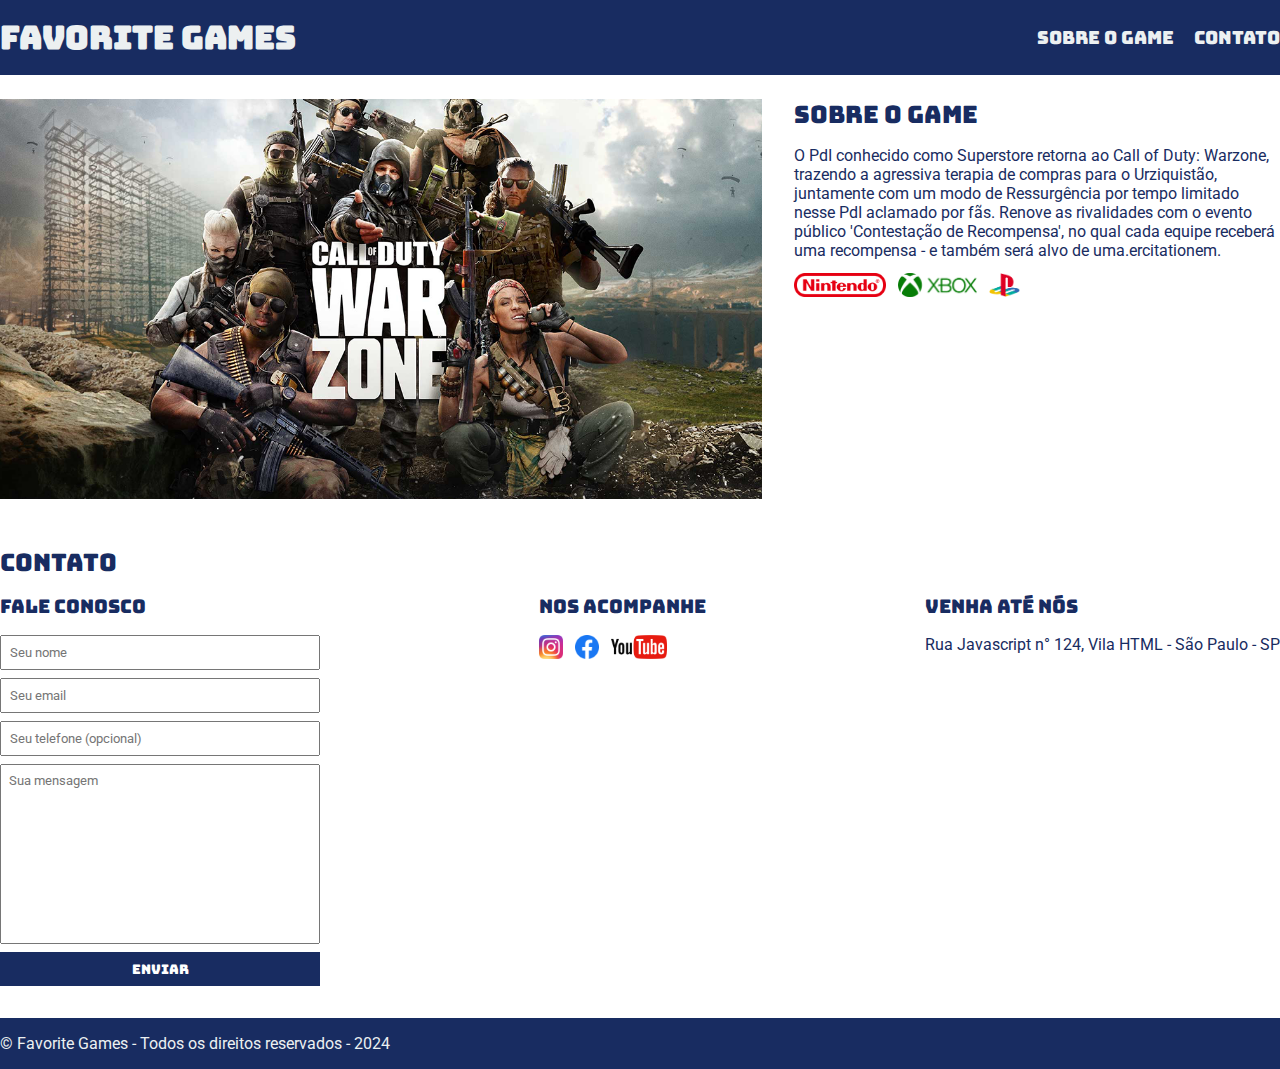
<file: index.html>
<!DOCTYPE html>
<html lang="pt-BR">
<head>
    <meta charset="UTF-8">
    <meta name="viewport" content="width=device-width, initial-scale=1.0">
    <title>Favorite Games - O melhor game da atualidade</title>
    <link rel="stylesheet" href="./main.css"> 

    <link rel="preconnect" href="https://fonts.googleapis.com">
    <link rel="preconnect" href="https://fonts.gstatic.com" crossorigin>
    <link href="https://fonts.googleapis.com/css2?family=Bungee&family=Roboto&display=swap" rel="stylesheet">
</head>
<body>
    <header>
        <div class="container">
            <h1>Favorite Games</h1>
            <nav>
                <ul>
                    <li>
                        <a href="#about">Sobre o game</a>
                    </li>
                    <li>
                        <a href="#contact">Contato</a>
                    </li>
                </ul>
            </nav>
        </div>
    </header>
    <section id="about">
        <div class="container">
            <img class="store-front" src="./images_M05/COD.png" alt="Fachada da loja Games Shop">
            <div>
                <h2>Sobre o game</h2>
                <p>
                    O PdI conhecido como Superstore retorna ao Call of Duty: Warzone, trazendo a agressiva terapia 
                    de compras para o Urziquistão, juntamente com um modo de Ressurgência por tempo limitado nesse 
                    PdI aclamado por fãs. Renove as rivalidades com o evento público 'Contestação de Recompensa', 
                    no qual cada equipe receberá uma recompensa - e também será alvo de uma.ercitationem.
                </p>
                <ul class="brands-list">
                    <li><img src="./images_M05/nintendo.png" alt="Nitendo"></li>
                    <li><img src="./images_M05/xbox.png" alt="Xbox"></li>
                    <li><img src="./images_M05/playstation.png" alt="Playsattion"></li>
                </ul>
            </div>
        </div>
    </section>
    <section id="contact">
        <div class="container">
            <h2>Contato</h2>
            <div class="contact-methods">
                <div>
                    <h3>Fale conosco</h3>
                    <form>
                        <input type="text" placeholder="Seu nome" required>
                        <input type="email" placeholder="Seu email" required>
                        <input type="tel" placeholder="Seu telefone (opcional)">
                        <textarea placeholder="Sua mensagem" required></textarea>
                        <button type="submit">Enviar</button>
                    </form>
                </div>
                <div>
                    <h3>Nos acompanhe</h3>
                    <ul class="social-links">
                        <li>
                            <a href="#" title="Siga-nos no Instagram">
                                <img src="./images_M05/instagram.png" alt="Logo do Instagram" />
                            </a>
                        </li>
                        <li>
                            <a href="#" title="Siga-nos no Facebook">
                                <img src="./images_M05/facebook.png" alt="Logo do Facebook" />
                            </a>
                        </li>
                        <li>
                            <a href="#" title="Visite nosso canal no Youtube">
                                <img src="./images_M05/youtube.png" alt="Logo do Youtube" />
                            </a>
                        </li>
                    </ul>
                </div>
                <div>
                    <h3>Venha até nós</h3>
                    <p>
                        Rua Javascript n° 124, Vila HTML - São Paulo - SP
                    </p>
                </div>
            </div>
        </div>
    </section>
    <footer>
        <div class="container">
            <p>
                &copy; Favorite Games - Todos os direitos reservados - 2024
            </p>
        </div>
    </footer>
</body>
</html>
</file>
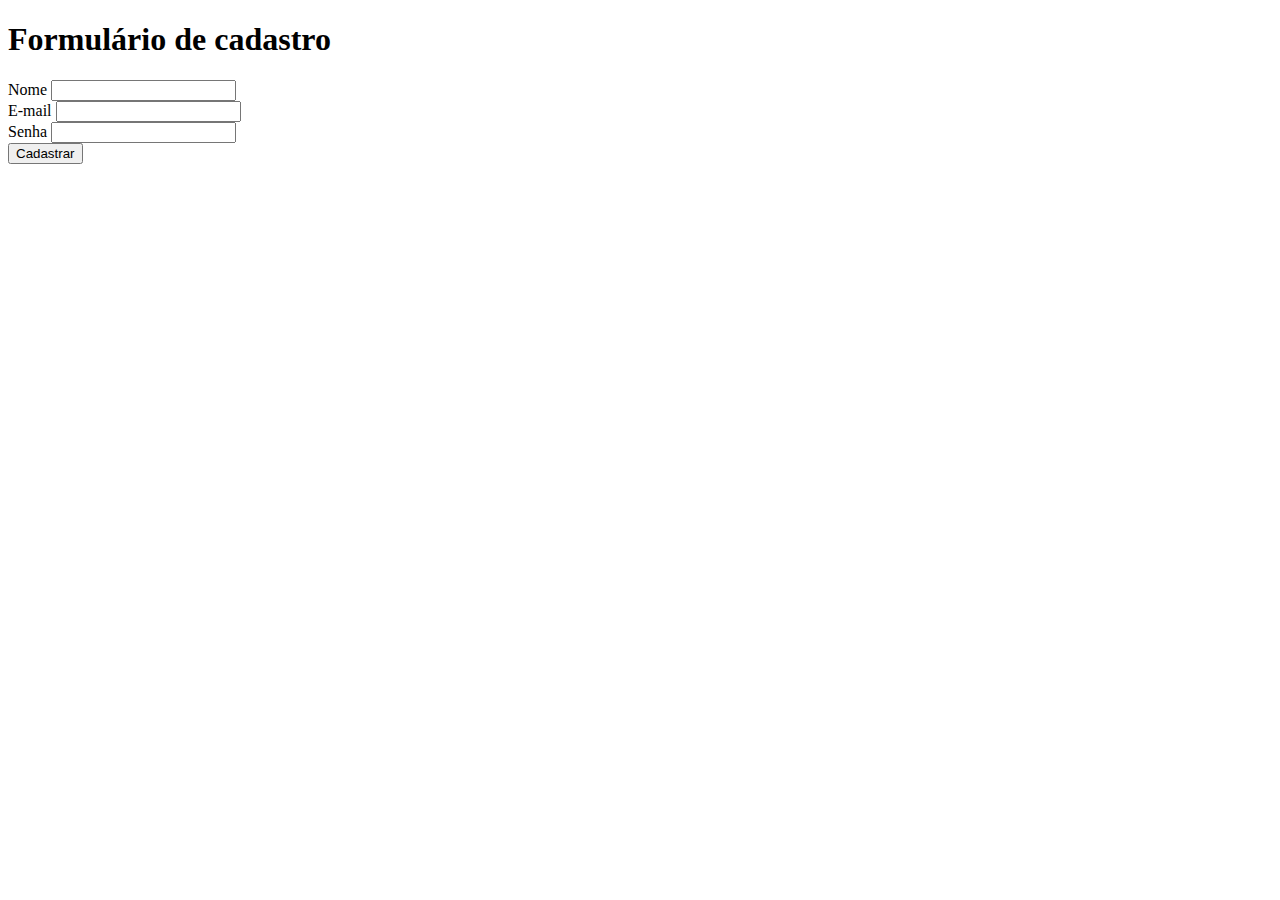
<file: atividade.html>
<!DOCTYPE html>
<html lang="en">
<head>
    <meta charset="UTF-8">
    <meta name="viewport" content="width=device-width, initial-scale=1.0">
    <title>Atividade</title>
</head>
<body>
    <h1>Formulário de cadastro</h1>
    <form>
        <label for="nome">Nome</label>
        <input id="nome" type="text" />
        <br />
        <label for="email">E-mail</label>
        <input id="email" type="email" />
        <br />
        <label for="senha">Senha</label>
        <input id="senha" type="password" />
        <br />
        <button type="submit">
            Cadastrar
        </button>
    </form>
</body>
</html>
</file>
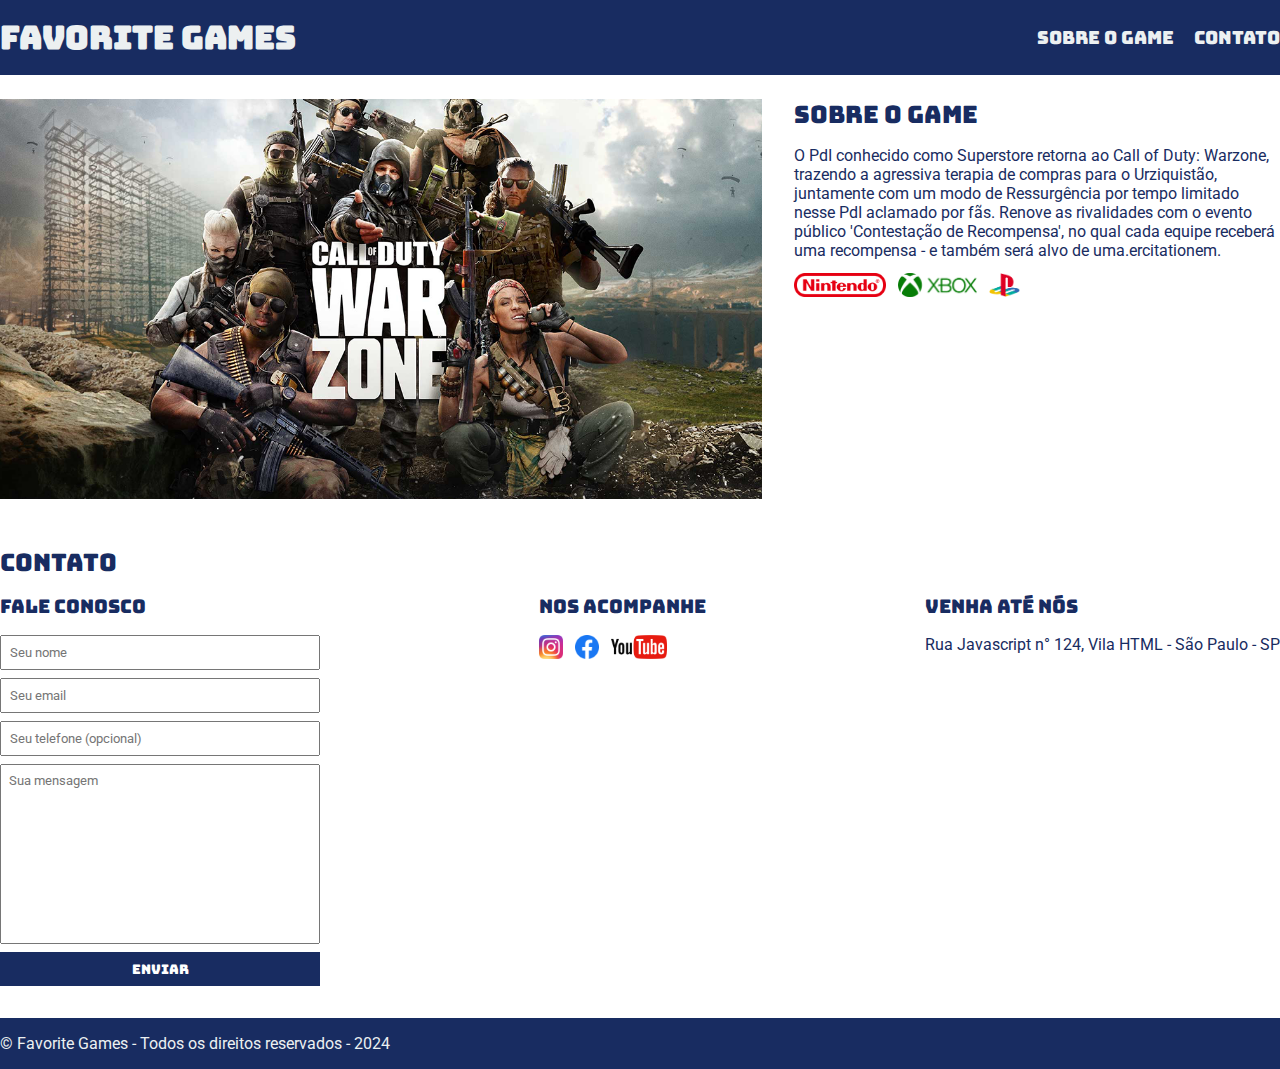
<file: Projeto_1/projeto_1_ebac.html>
<!DOCTYPE html>
<html lang="pt-BR">
<head>
    <meta charset="UTF-8">
    <meta name="viewport" content="width=device-width, initial-scale=1.0">
    <title>Favorite Games - O melhor game da atualidade</title>
    <link rel="stylesheet" href="./main.css"> 

    <link rel="preconnect" href="https://fonts.googleapis.com">
    <link rel="preconnect" href="https://fonts.gstatic.com" crossorigin>
    <link href="https://fonts.googleapis.com/css2?family=Bungee&family=Roboto&display=swap" rel="stylesheet">
</head>
<body>
    <header>
        <div class="container">
            <h1>Favorite Games</h1>
            <nav>
                <ul>
                    <li>
                        <a href="#about">Sobre o game</a>
                    </li>
                    <li>
                        <a href="#contact">Contato</a>
                    </li>
                </ul>
            </nav>
        </div>
    </header>
    <section id="about">
        <div class="container">
            <img class="store-front" src="./images_M05/COD.png" alt="Fachada da loja Games Shop">
            <div>
                <h2>Sobre o game</h2>
                <p>
                    O PdI conhecido como Superstore retorna ao Call of Duty: Warzone, trazendo a agressiva terapia 
                    de compras para o Urziquistão, juntamente com um modo de Ressurgência por tempo limitado nesse 
                    PdI aclamado por fãs. Renove as rivalidades com o evento público 'Contestação de Recompensa', 
                    no qual cada equipe receberá uma recompensa - e também será alvo de uma.ercitationem.
                </p>
                <ul class="brands-list">
                    <li><img src="./images_M05/nintendo.png" alt="Nitendo"></li>
                    <li><img src="./images_M05/xbox.png" alt="Xbox"></li>
                    <li><img src="./images_M05/playstation.png" alt="Playsattion"></li>
                </ul>
            </div>
        </>
    </section>
    <section id="contact">
        <div class="container">
            <h2>Contato</h2>
            <div class="contact-methods">
                <div>
                    <h3>Fale conosco</h3>
                    <form>
                        <input type="text" placeholder="Seu nome" required>
                        <input type="email" placeholder="Seu email" required>
                        <input type="tel" placeholder="Seu telefone (opcional)">
                        <textarea placeholder="Sua mensagem" required></textarea>
                        <button type="submit">Enviar</button>
                    </form>
                </div>
                <div>
                    <h3>Nos acompanhe</h3>
                    <ul class="social-links">
                        <li>
                            <a href="#" title="Siga-nos no Instagram">
                                <img src="./images_M05/instagram.png" alt="Logo do Instagram" />
                            </a>
                        </li>
                        <li>
                            <a href="#" title="Siga-nos no Facebook">
                                <img src="./images_M05/facebook.png" alt="Logo do Facebook" />
                            </a>
                        </li>
                        <li>
                            <a href="#" title="Visite nosso canal no Youtube">
                                <img src="./images_M05/youtube.png" alt="Logo do Youtube" />
                            </a>
                        </li>
                    </ul>
                </div>
                <div>
                    <h3>Venha até nós</h3>
                    <p>
                        Rua Javascript n° 124, Vila HTML - São Paulo - SP
                    </p>
                </div>
            </div>
        </div>
    </section>
    <footer>
        <div class="container">
            <p>
                &copy; Favorite Games - Todos os direitos reservados - 2024
            </p>
        </div>
    </footer>
</body>
</html>
</file>
<file: main.css>
* {
    margin: 0;
    padding: 0;
    box-sizing: border-box;
}

header,
section h2,
section h3,
form button {
    font-family: "Bungee", cursive;
    font-weight: normal;
}

body, input, textarea {
    font-family: "Roboto", sans-serif;
}

header {
    padding: 16px 0;
    background-color: #182c61;
    color: #ecf0f1;
}

header nav li {
    display: inline;
    margin-left: 16px;
    font-size: 18px;
}

header nav li a {
    color: #ecf0f1;
    text-decoration: none;
}

.container {
    max-width: 1280px;
    width: 100%;
    margin: 0 auto;

}

header .container,
section .container {
    display: flex;
    align-items: center;
    justify-content: space-between;
}

.brands-list {
    margin-top: 5px;
}

.brands-list img {
    height: 24px;
}

.brands-list li {
    display: inline;
    margin-right: 8px;
}

section .container {
    align-items: flex-start;
    display: flex;
}

section {
    padding: 24px 0;
    color: #182c61;
}

section h2 {
    margin-bottom: 16px;
}

section p {
    margin-bottom: 8px;
    display: inline-flex;
}

.store-front {
    margin-right: 32px;
    height: 400px;
}

.social-links img {
    height: 24px;
}

.social-links li {
    display: inline;
    margin-right: 8px;
}

.social-links li a {
    text-decoration: none;
}

#contact .container{
    display: block;
}

.contact-methods {
    display: flex;
    justify-content: space-between;
}

form input,
form textarea,
form button {
    display: block;
    width: 320px;
    margin-bottom: 8px;
    padding: 8px;
}

form textarea {
    resize: none;
    height: 180px;
}

section h3 {
    margin-bottom: 16px;
}

form button {
    background-color: #182c61;
    color: #fff;
    border: none;
    cursor: pointer;
}

form button:hover {
    background-color: #314e9e;
}

input:focus, textarea:focus {
    outline-color: #182c61;
}

footer {
    background-color: #182c61;
    color: #ecf0f1;
    padding: 16px 0;
}
</file>
<file: Projeto_1/main.css>
* {
    margin: 0;
    padding: 0;
    box-sizing: border-box;
}

header,
section h2,
section h3,
form button {
    font-family: "Bungee", cursive;
    font-weight: normal;
}

body, input, textarea {
    font-family: "Roboto", sans-serif;
}

header {
    padding: 16px 0;
    background-color: #182c61;
    color: #ecf0f1;
}

header nav li {
    display: inline;
    margin-left: 16px;
    font-size: 18px;
}

header nav li a {
    color: #ecf0f1;
    text-decoration: none;
}

.container {
    max-width: 1280px;
    width: 100%;
    margin: 0 auto;

}

header .container,
section .container {
    display: flex;
    align-items: center;
    justify-content: space-between;
}

.brands-list {
    margin-top: 5px;
}

.brands-list img {
    height: 24px;
}

.brands-list li {
    display: inline;
    margin-right: 8px;
}

section .container {
    align-items: flex-start;
    display: flex;
}

section {
    padding: 24px 0;
    color: #182c61;
}

section h2 {
    margin-bottom: 16px;
}

section p {
    margin-bottom: 8px;
    display: inline-flex;
}

.store-front {
    margin-right: 32px;
    height: 400px;
}

.social-links img {
    height: 24px;
}

.social-links li {
    display: inline;
    margin-right: 8px;
}

.social-links li a {
    text-decoration: none;
}

#contact .container{
    display: block;
}

.contact-methods {
    display: flex;
    justify-content: space-between;
}

form input,
form textarea,
form button {
    display: block;
    width: 320px;
    margin-bottom: 8px;
    padding: 8px;
}

form textarea {
    resize: none;
    height: 180px;
}

section h3 {
    margin-bottom: 16px;
}

form button {
    background-color: #182c61;
    color: #fff;
    border: none;
    cursor: pointer;
}

form button:hover {
    background-color: #314e9e;
}

input:focus, textarea:focus {
    outline-color: #182c61;
}

footer {
    background-color: #182c61;
    color: #ecf0f1;
    padding: 16px 0;
}
</file>
